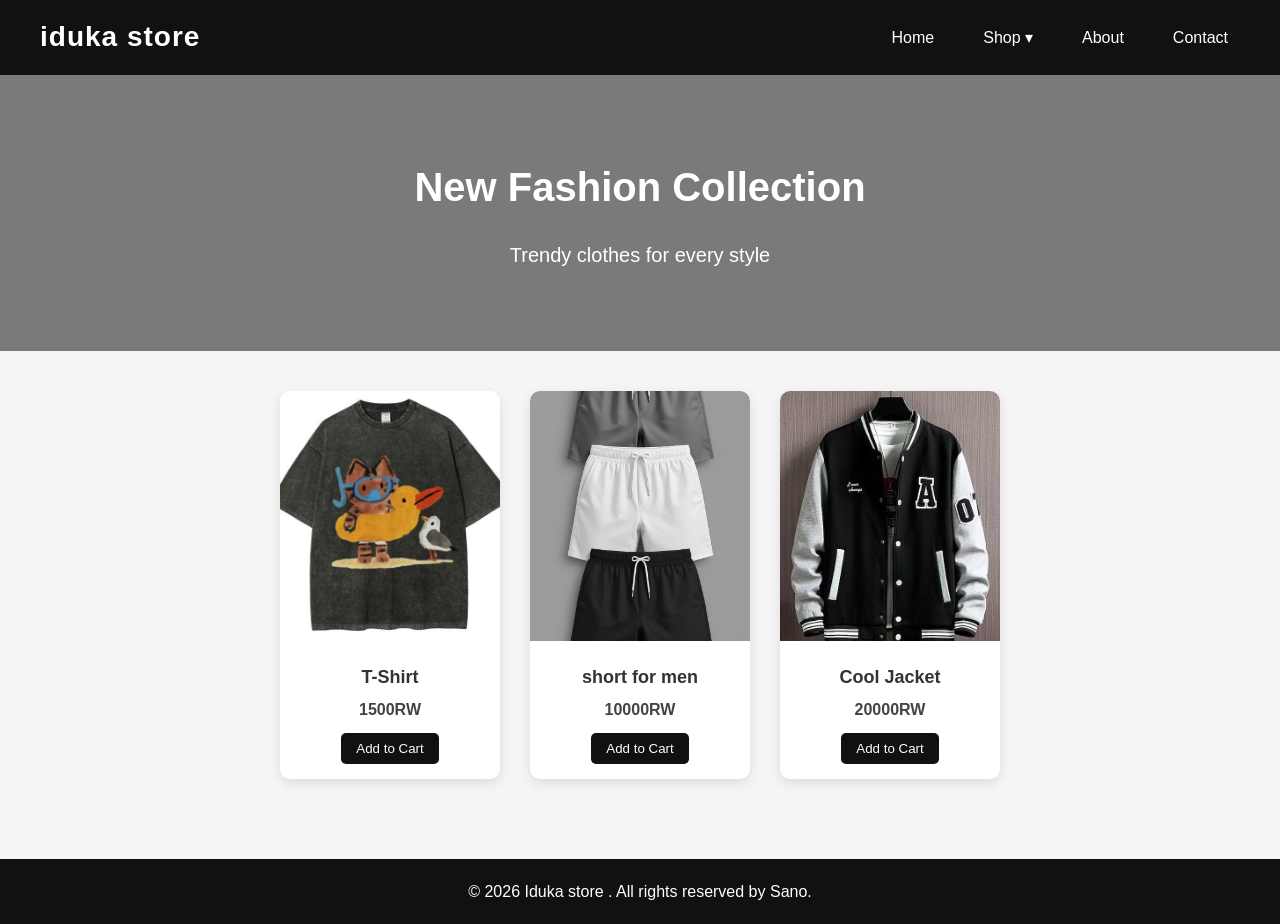
<file: index.html>
<!DOCTYPE html>
<html lang="en">
<head>
    <meta charset="UTF-8">
    <title>Fashion Store</title>
    <link rel="stylesheet" href="css/css/style.css">
</head>
<body>

<header>
    <div class="logo">iduka store</div>
    <nav>
        <ul class="menu">
            <li><a href="#">Home</a></li>

            <li class="dropdown">
                <a href="#">Shop ▾</a>
                <ul class="submenu">
                    <li><a href="./page/men.html">Men</a></li>
                    <li><a href="./page/women.html">Women</a></li>
                    <li><a href="./page/kid.html">Kids</a></li>
                    
                </ul>
            </li>

            <li><a href="./page/about.html">About</a></li>
            <li><a href="./page/contact.html">Contact</a></li>
        </ul>
    </nav>
</header>

<section class="hero">
    <h1>New Fashion Collection</h1>
    <p>Trendy clothes for every style</p>
</section>

<section class="products">
    <div class="product">
        <img src="media/images/1.jfif" alt="t-shrt">
        <h3> T-Shirt</h3>
        <p>1500RW</p>
        <button>Add to Cart</button>
    </div>

    <div class="product">
        <img src="media/images/2.jfif" alt="short">
        <h3>short for men</h3>
        <p>10000RW</p>
        <button>Add to Cart</button>
    </div>

    <div class="product">
        <img src="media/images/3.jfif" alt="Jacket">
        <h3>Cool Jacket</h3>
        <p>20000RW</p>
        <button>Add to Cart</button>
    </div>
</section>

<footer>
    <p>© 2026 Iduka store . All rights reserved by Sano.</p>
</footer>

</body>
</html>
</file>
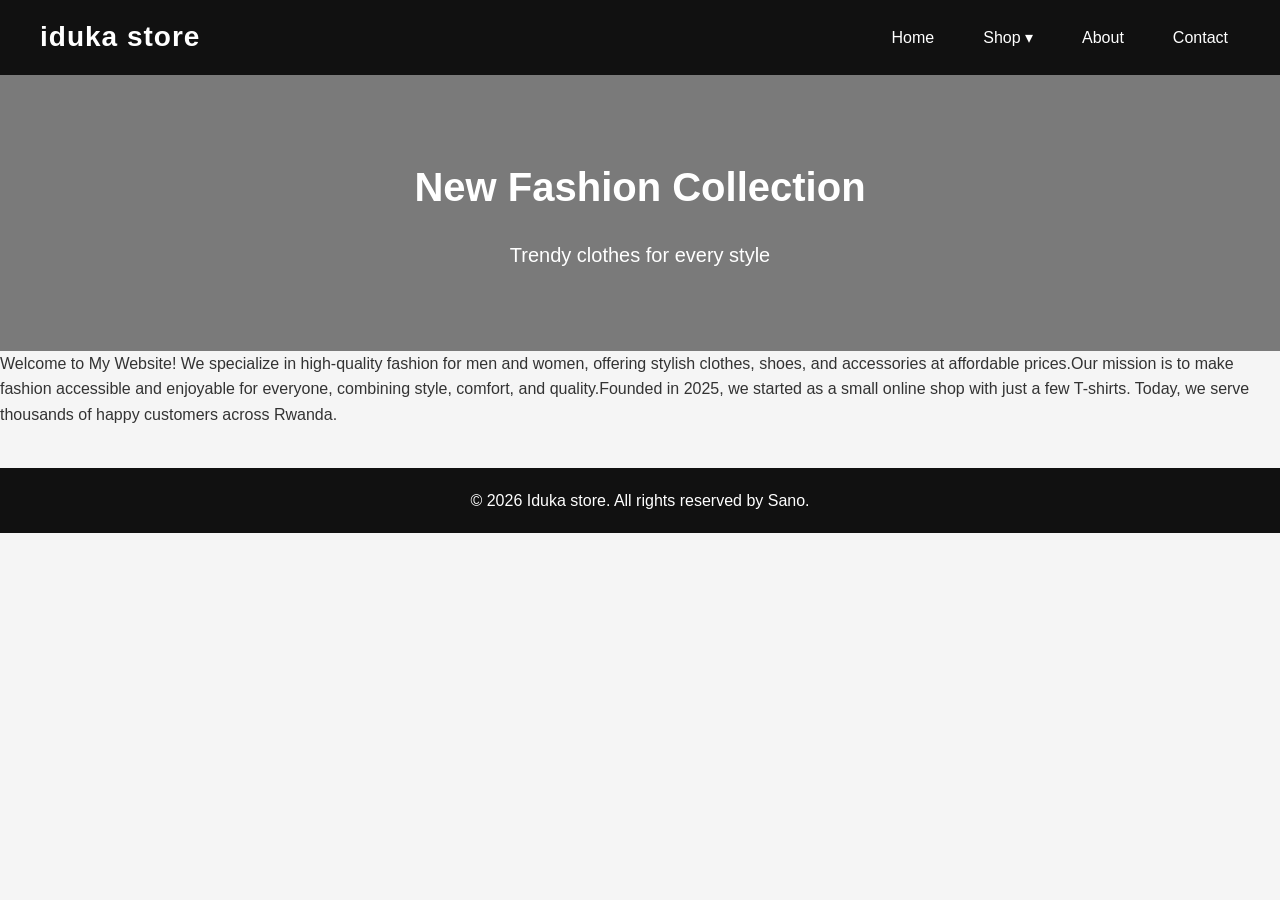
<file: page/about.html>
<!DOCTYPE html>
<html lang="en">
<head>
    <meta charset="UTF-8">
    <title>Fashion Store</title>
    <link rel="stylesheet" href="../page/../css/css/style.css">
</head>
<body>

<header>
    <div class="logo">iduka store</div>
    <nav>
        <ul class="menu">
            <li><a href="#">Home</a></li>

            <li class="dropdown">
                <a href="#">Shop ▾</a>
                <ul class="submenu">
                    <li><a href="men.html">Men</a></li>
                    <li><a href="women.html">Women</a></li>
                    <li><a href="kid.html">Kids</a></li>
                    
                </ul>
            </li>

            <li><a href="about.html">About</a></li>
            <li><a href="contact.html">Contact</a></li>
        </ul>
    </nav>
</header>

<section class="hero">
    <h1>New Fashion Collection</h1>
    <p>Trendy clothes for every style</p>
</section>

<p1>Welcome to My Website! We specialize in high-quality fashion for men and women, offering stylish clothes, shoes, and accessories at affordable prices.Our mission is to make fashion accessible and enjoyable for everyone, combining style, comfort, and quality.Founded in 2025, we started as a small online shop with just a few T-shirts. Today, we serve thousands of happy customers across Rwanda.</p1>
<footer>
    <p>© 2026 Iduka store. All rights reserved by Sano.</p>
</footer>

</body>
</html>
</file>
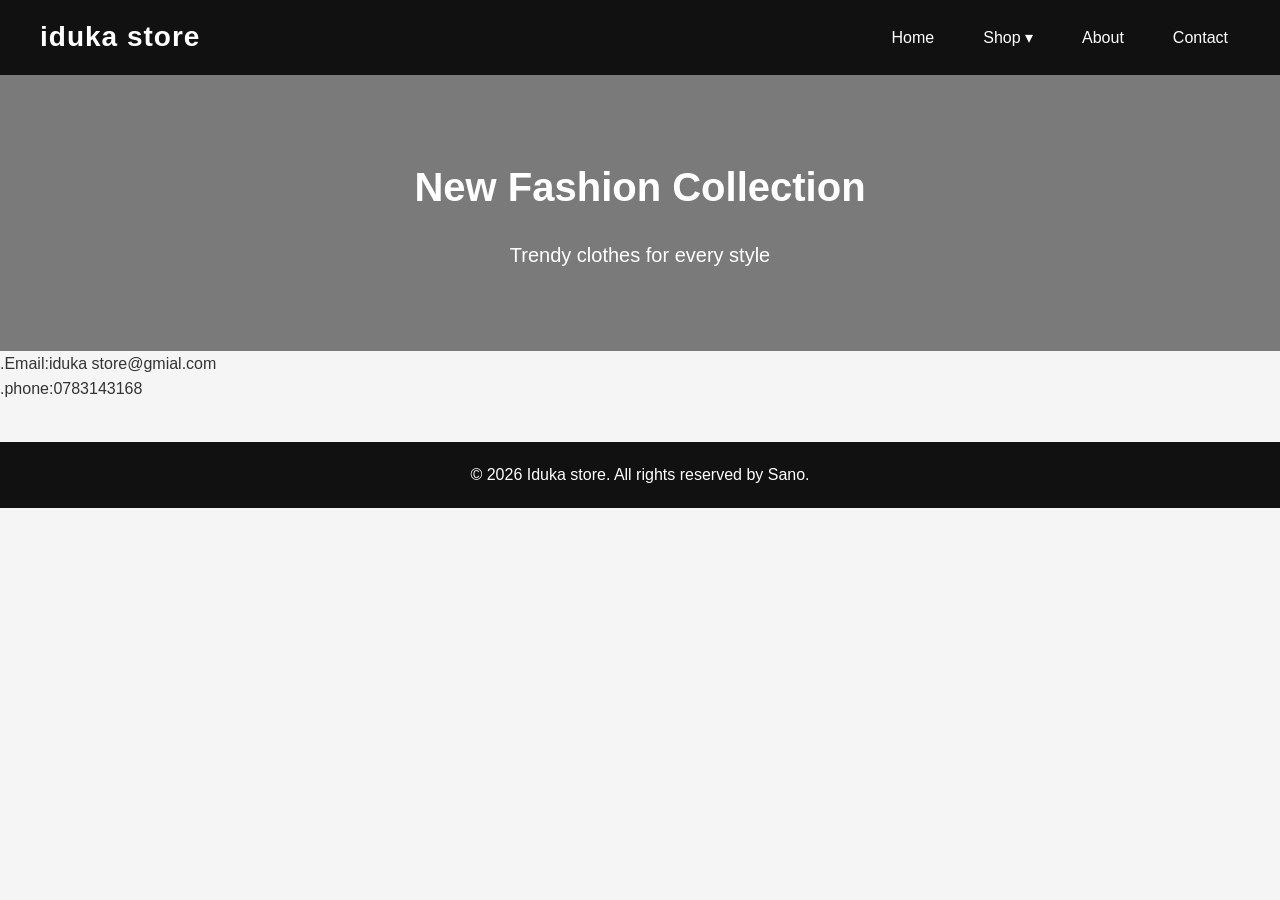
<file: page/contact.html>
<!DOCTYPE html>
<html lang="en">
<head>
    <meta charset="UTF-8">
    <title>Fashion Store</title>
    <link rel="stylesheet" href="../page/../css/css/style.css">
</head>
<body>

<header>
    <div class="logo">iduka store</div>
    <nav>
        <ul class="menu">
            <li><a href="#">Home</a></li>

            <li class="dropdown">
                <a href="#">Shop ▾</a>
                <ul class="submenu">
                    <li><a href="men.html">Men</a></li>
                    <li><a href="women.html">Women</a></li>
                    <li><a href="kid.html">Kids</a></li>
                    
                </ul>
            </li>

            <li><a href="about.html">About</a></li>
            <li><a href="contact.html">Contact</a></li>
        </ul>
    </nav>
</header>

<section class="hero">
    <h1>New Fashion Collection</h1>
    <p>Trendy clothes for every style</p>
</section>
<p1>.Email:iduka store@gmial.com<br>
.phone:0783143168</p1>
<footer>
    <p>© 2026 Iduka store. All rights reserved by Sano.</p>
</footer>

</body>
</html>
</file>
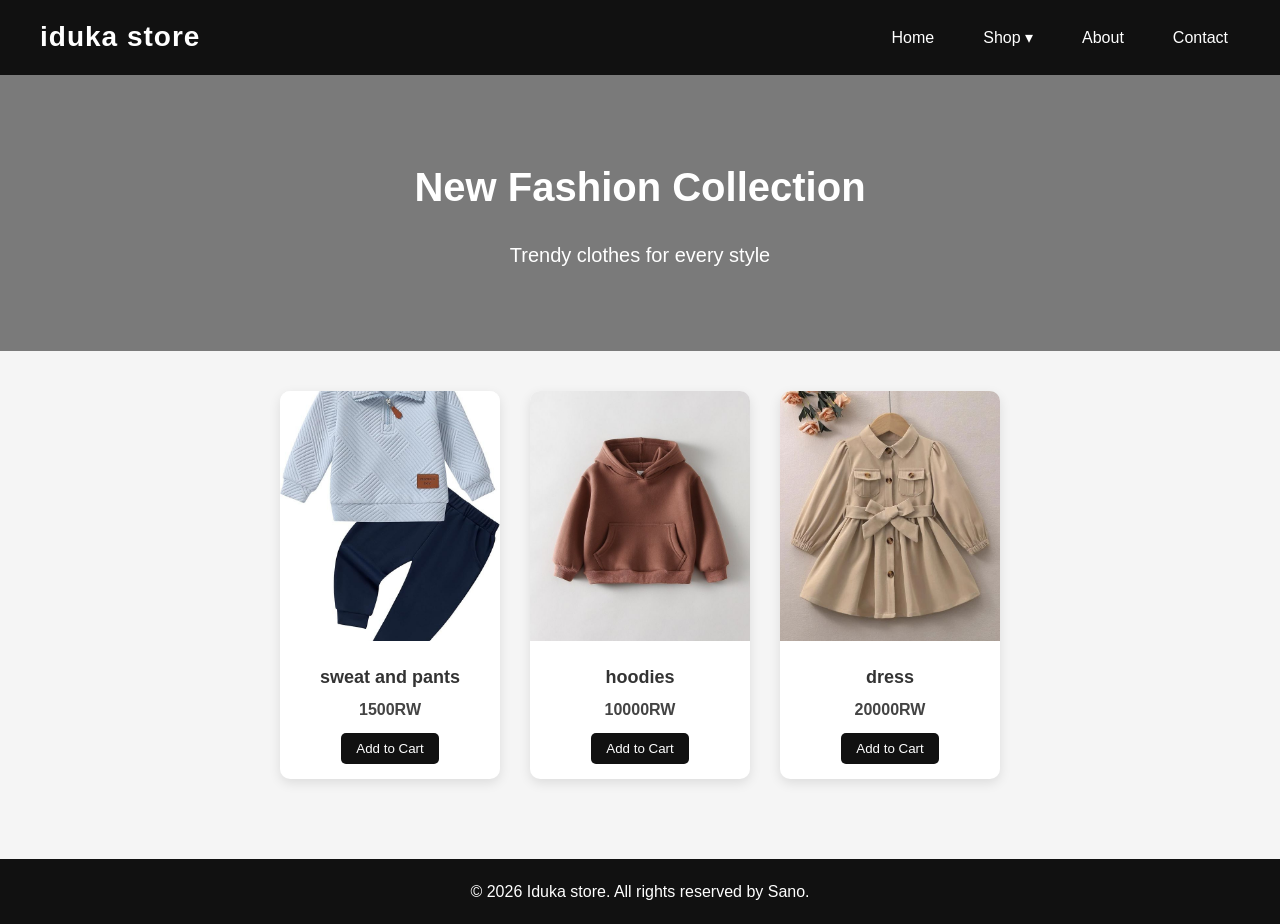
<file: page/kid.html>
<!DOCTYPE html>
<html lang="en">
<head>
    <meta charset="UTF-8">
    <title>Fashion Store</title>
    <link rel="stylesheet" href="../page/../css/css/style.css">
</head>
<body>

<header>
    <div class="logo">iduka store</div>
    <nav>
        <ul class="menu">
            <li><a href="#">Home</a></li>

            <li class="dropdown">
                <a href="#">Shop ▾</a>
                <ul class="submenu">
                    <li><a href="men.html">Men</a></li>
                    <li><a href="women.html">Women</a></li>
                    <li><a href="kid.html">Kids</a></li>
                    
                </ul>
            </li>

            <li><a href="about.html">About</a></li>
            <li><a href="contact.html">Contact</a></li>
        </ul>
    </nav>
</header>

<section class="hero">
    <h1>New Fashion Collection</h1>
    <p>Trendy clothes for every style</p>
</section>

<section class="products">
    <div class="product">
        <img src="../page/../media/images/14.jfif" alt="t-shrt">
        <h3> sweat and pants</h3>
        <p>1500RW</p>
        <button>Add to Cart</button>
    </div>

    <div class="product">
        <img src="../page/../media/images/15.jfif" alt="short">
        <h3>hoodies</h3>
        <p>10000RW</p>
        <button>Add to Cart</button>
    </div>

    <div class="product">
        <img src="../page/../media/images/16.jfif" alt="Jacket">
        <h3>dress</h3>
        <p>20000RW</p>
        <button>Add to Cart</button>
    </div>
  
</section>

<footer>
    <p>© 2026 Iduka store. All rights reserved by Sano.</p>
</footer>

</body>
</html>
</file>
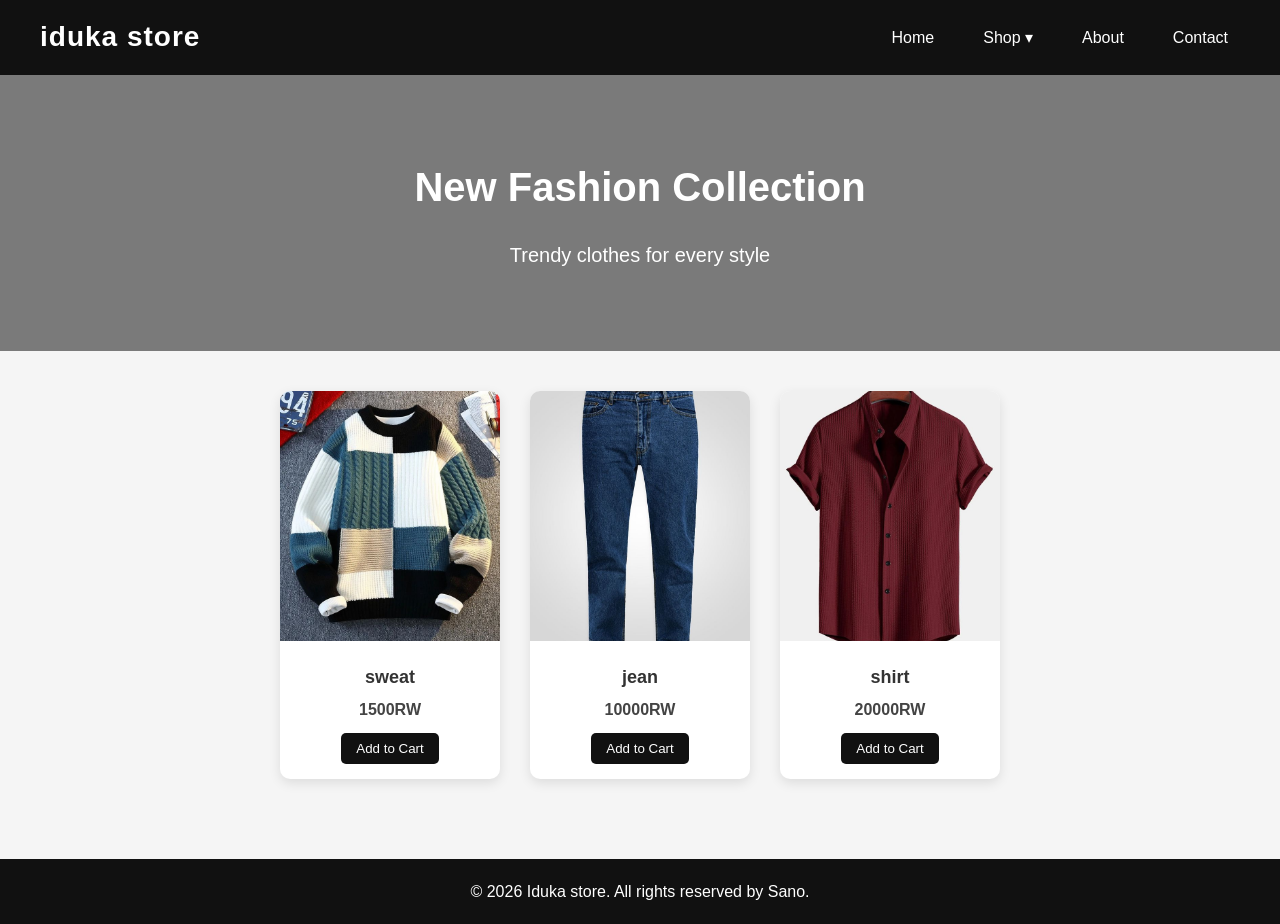
<file: page/men.html>
<!DOCTYPE html>
<html lang="en">
<head>
    <meta charset="UTF-8">
    <title>Fashion Store</title>
    <link rel="stylesheet" href="../page/../css/css/style.css">
</head>
<body>

<header>
    <div class="logo">iduka store</div>
    <nav>
        <ul class="menu">
            <li><a href="#">Home</a></li>

            <li class="dropdown">
                <a href="#">Shop ▾</a>
                <ul class="submenu">
                    <li><a href="men.html">Men</a></li>
                    <li><a href="women.html">Women</a></li>
                    <li><a href="kid.html">Kids</a></li>
                    
                </ul>
            </li>

            <li><a href="about.html">About</a></li>
            <li><a href="contact.html">Contact</a></li>
        </ul>
    </nav>
</header>

<section class="hero">
    <h1>New Fashion Collection</h1>
    <p>Trendy clothes for every style</p>
</section>

<section class="products">
    <div class="product">
        <img src="../page/../media/images/0.jfif" alt="sweat">
        <h3>sweat</h3>
        <p>1500RW</p>
        <button>Add to Cart</button>
    </div>

    <div class="product">
        <img src="../page/../media/images/7.jfif" alt="jean">
        <h3>jean</h3>
        <p>10000RW</p>
        <button>Add to Cart</button>
    </div>

    <div class="product">
        <img src="../page/../media/images/8.jfif" alt="shirt">
        <h3>shirt</h3>
        <p>20000RW</p>
        <button>Add to Cart</button>
    </div>
  
</section>

<footer>
    <p>© 2026 Iduka store. All rights reserved by Sano.</p>
</footer>

</body>
</html>
</file>
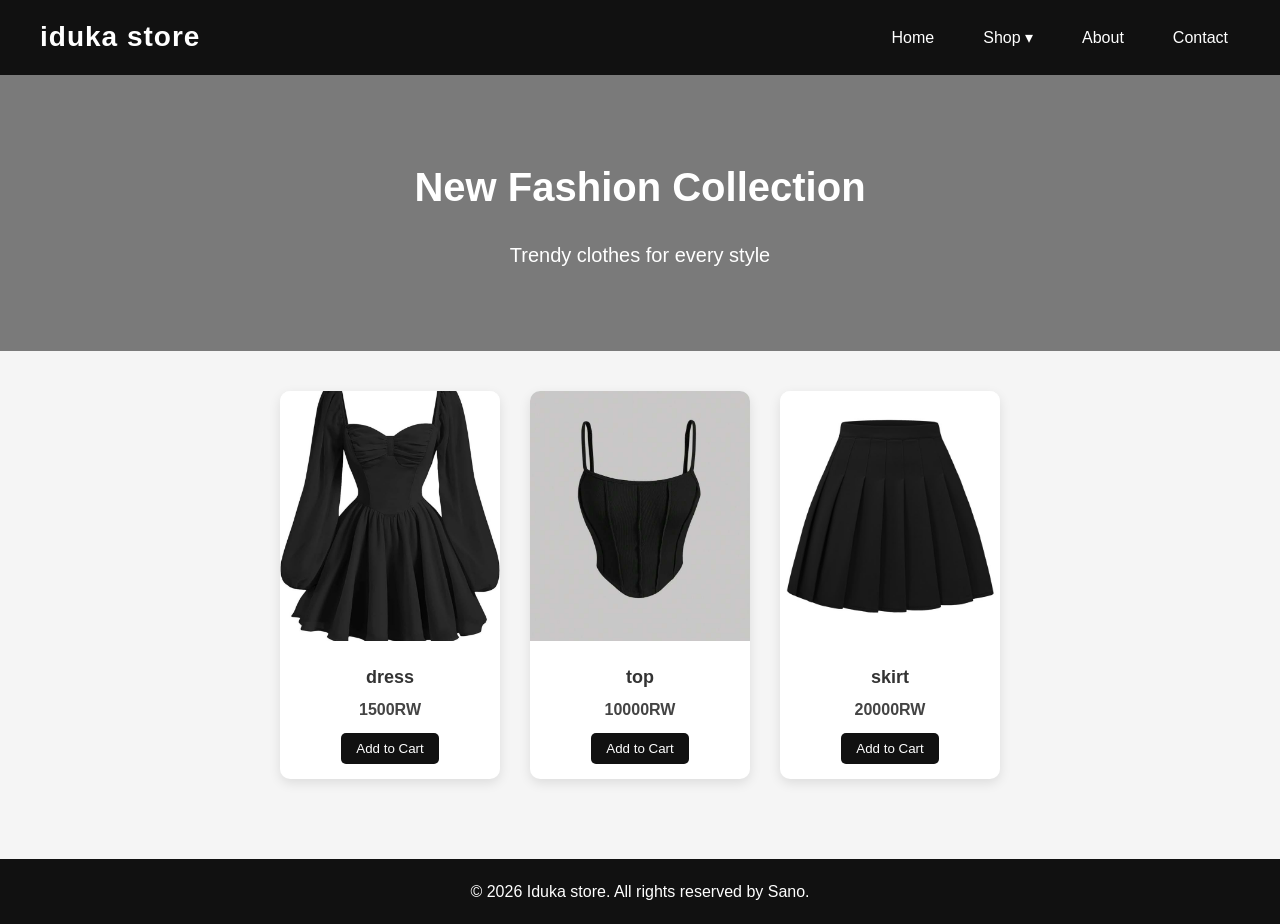
<file: page/women.html>
<!DOCTYPE html>
<html lang="en">
<head>
    <meta charset="UTF-8">
    <title>Fashion Store</title>
    <link rel="stylesheet" href="../page/../css/css/style.css">
</head>
<body>

<header>
    <div class="logo">iduka store</div>
    <nav>
        <ul class="menu">
            <li><a href="#">Home</a></li>

            <li class="dropdown">
                <a href="#">Shop ▾</a>
                <ul class="submenu">
                    <li><a href="men.html">Men</a></li>
                    <li><a href="women.html">Women</a></li>
                    <li><a href="kid.html">Kids</a></li>
                    
                </ul>
            </li>

            <li><a href="about.html">About</a></li>
            <li><a href="contact.html">Contact</a></li>
        </ul>
    </nav>
</header>

<section class="hero">
    <h1>New Fashion Collection</h1>
    <p>Trendy clothes for every style</p>
</section>

<section class="products">
    <div class="product">
        <img src="../page/../media/images/11.jfif" alt="t-shrt">
        <h3> dress</h3>
        <p>1500RW</p>
        <button>Add to Cart</button>
    </div>

    <div class="product">
        <img src="../page/../media/images/12.jfif" alt="short">
        <h3>top</h3>
        <p>10000RW</p>
        <button>Add to Cart</button>
    </div>

    <div class="product">
        <img src="../page/../media/images/13.jfif" alt="Jacket">
        <h3>skirt</h3>
        <p>20000RW</p>
        <button>Add to Cart</button>
    </div>
  
</section>

<footer>
    <p>© 2026 Iduka store. All rights reserved by Sano.</p>
</footer>

</body>
</html>
</file>
<file: css/css/style.css>
/* ---------------- Reset & Base ---------------- */
* {
    margin: 0;
    padding: 0;
    box-sizing: border-box;
    font-family: 'Arial', sans-serif;
}

body {
    background: #f5f5f5;
    color: #333;
    line-height: 1.6;
}

/* ---------------- Header & Navigation ---------------- */
header {
    background: #111;
    color: white;
    padding: 15px 40px;
    display: flex;
    justify-content: space-between;
    align-items: center;
    position: sticky;
    top: 0;
    z-index: 1000;
}

.logo {
    font-size: 28px;
    font-weight: bold;
    letter-spacing: 1px;
}

nav ul.menu {
    list-style: none;
    display: flex;
    gap: 25px;
}

.menu li {
    position: relative;
}

.menu a {
    color: white;
    text-decoration: none;
    padding: 8px 12px;
    transition: 0.3s;
}

.menu a:hover {
    background: #444;
    border-radius: 5px;
}

/* ---------------- Dropdown Submenu ---------------- */
.dropdown:hover .submenu {
    display: block;
}

.submenu {
    display: none;
    position: absolute;
    top: 38px;
    left: 0;
    background: #222;
    list-style: none;
    min-width: 160px;
    border-radius: 5px;
    box-shadow: 0 4px 8px rgba(0,0,0,0.2);
    z-index: 100;
}

.submenu li a {
    display: block;
    padding: 10px 15px;
    color: white;
}

.submenu li a:hover {
    background: #555;
}

/* ---------------- Hero Section ---------------- */
.hero {
    background: url("https://via.placeholder.com/1200x400") center/cover no-repeat;
    color: white;
    text-align: center;
    padding: 80px 20px;
    position: relative;
}

.hero::after {
    content: '';
    position: absolute;
    top: 0; left: 0; right: 0; bottom: 0;
    background: rgba(0,0,0,0.5);
}

.hero h1 {
    font-size: 40px;
    margin-bottom: 20px;
    position: relative;
    z-index: 1;
}

.hero p {
    font-size: 20px;
    position: relative;
    z-index: 1;
}

/* ---------------- Products Section ---------------- */
.products {
    display: flex;
    flex-wrap: wrap;
    justify-content: center;
    gap: 30px;
    padding: 40px 20px;
}

.product {
    background: white;
    text-align: center;
    border-radius: 10px;
    overflow: hidden;
    box-shadow: 0 4px 12px rgba(0,0,0,0.1);
    width: 220px;
    transition: transform 0.3s, box-shadow 0.3s;
}

.product:hover {
    transform: translateY(-5px);
    box-shadow: 0 8px 20px rgba(0,0,0,0.2);
}

.product img {
    width: 100%;
    height: 250px;
    object-fit: cover;
}

.product h3 {
    margin: 15px 0 5px;
    font-size: 18px;
}

.product p {
    color: #444;
    font-weight: bold;
    margin-bottom: 10px;
}

.product button {
    margin-bottom: 15px;
    padding: 8px 15px;
    border: none;
    background: #111;
    color: white;
    cursor: pointer;
    border-radius: 5px;
    transition: background 0.3s;
}

.product button:hover {
    background: #444;
}

/* ---------------- Footer ---------------- */
footer {
    background: #111;
    color: white;
    text-align: center;
    padding: 20px 40px;
    margin-top: 40px;
}

/* ---------------- Responsive Design ---------------- */
@media (max-width: 1024px) {
    .products {
        gap: 20px;
    }
}

@media (max-width: 768px) {
    header {
        flex-direction: column;
        align-items: flex-start;
    }

    nav ul.menu {
        flex-direction: column;
        width: 100%;
    }

    nav ul.menu li {
        width: 100%;
    }

    .submenu {
        position: relative;
        top: 0;
        left: 0;
        box-shadow: none;
    }

    .hero h1 {
        font-size: 32px;
    }

    .hero p {
        font-size: 18px;
    }
}

@media (max-width: 480px) {
    .products {
        flex-direction: column;
        align-items: center;
    }

    .product {
        width: 90%;
    }
}
#men-products {
    padding: 40px 20px;
    background: #f5f5f5;
}

#men-products h2 {
    text-align: center;
    font-size: 32px;
    margin-bottom: 30px;
}

.products {
    display: flex;
    flex-wrap: wrap;
    gap: 30px;
    justify-content: center;
}

.product-card {
    position: relative;
    width: 220px;
    height: 300px;
    border-radius: 10px;
    overflow: hidden;
    background-size: cover;
    background-position: center;
    background-repeat: no-repeat;
    box-shadow: 0 4px 12px rgba(0,0,0,0.1);
    cursor: pointer;
    transition: transform 0.3s;
    animation: slide 3s infinite alternate;
}

.product-card:hover {
    transform: scale(1.05);
}

@keyframes slide {
    0% { transform: translateY(0); }
    100% { transform: translateY(10px); }
}

.overlay {
    position: absolute;
    bottom: 0;
    width: 100%;
    background: rgba(0,0,0,0.5);
    color: white;
    padding: 10px;
    text-align: center;
}

.overlay h3 {
    margin-bottom: 5px;
    font-size: 18px;
}

.overlay p {
    font-weight: bold;
    margin-bottom: 10px;
}

.overlay button {
    padding: 8px 12px;
    border: none;
    background: #111;
    color: white;
    cursor: pointer;
    border-radius: 5px;
}

.overlay button:hover {
    background: #444;
}

/* Responsive */
@media (max-width: 768px) {
    .products {
        flex-direction: column;
        align-items: center;
    }

    .product-card {
        width: 90%;
    }
}
</file>
